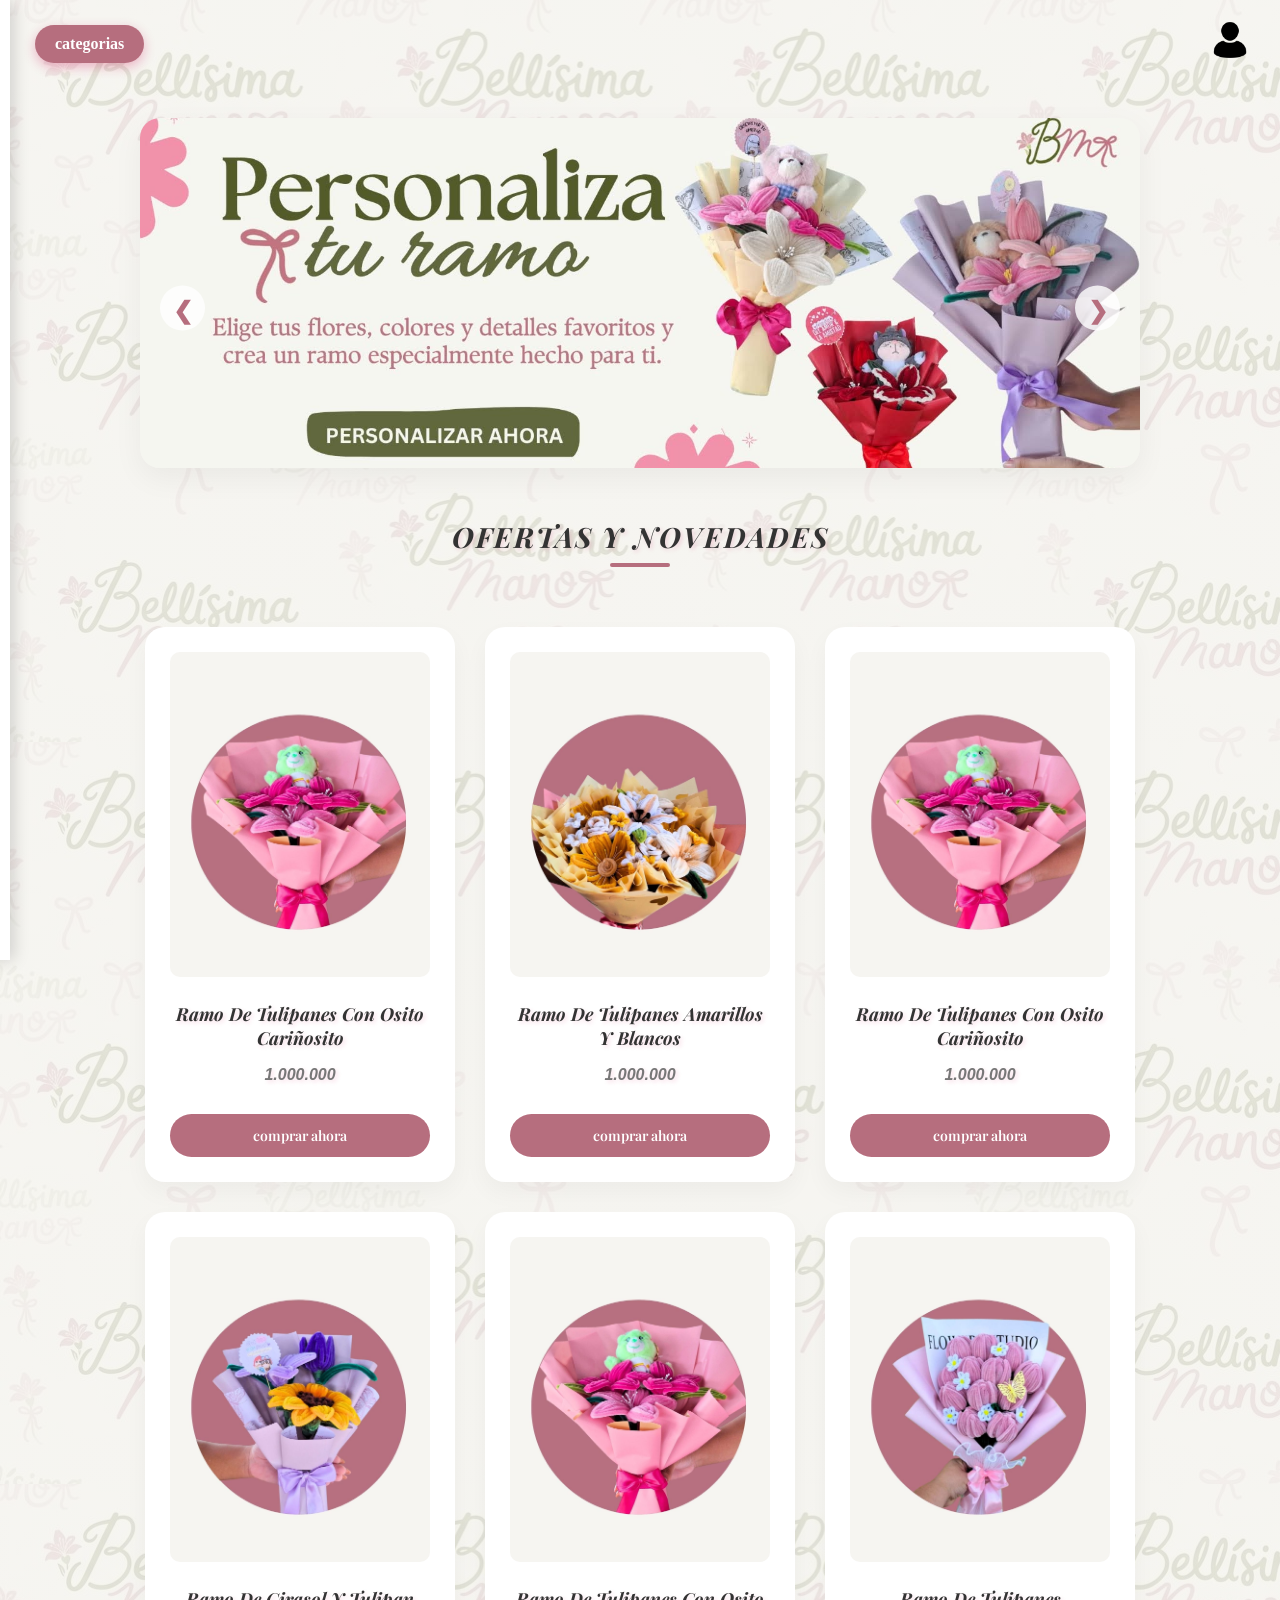
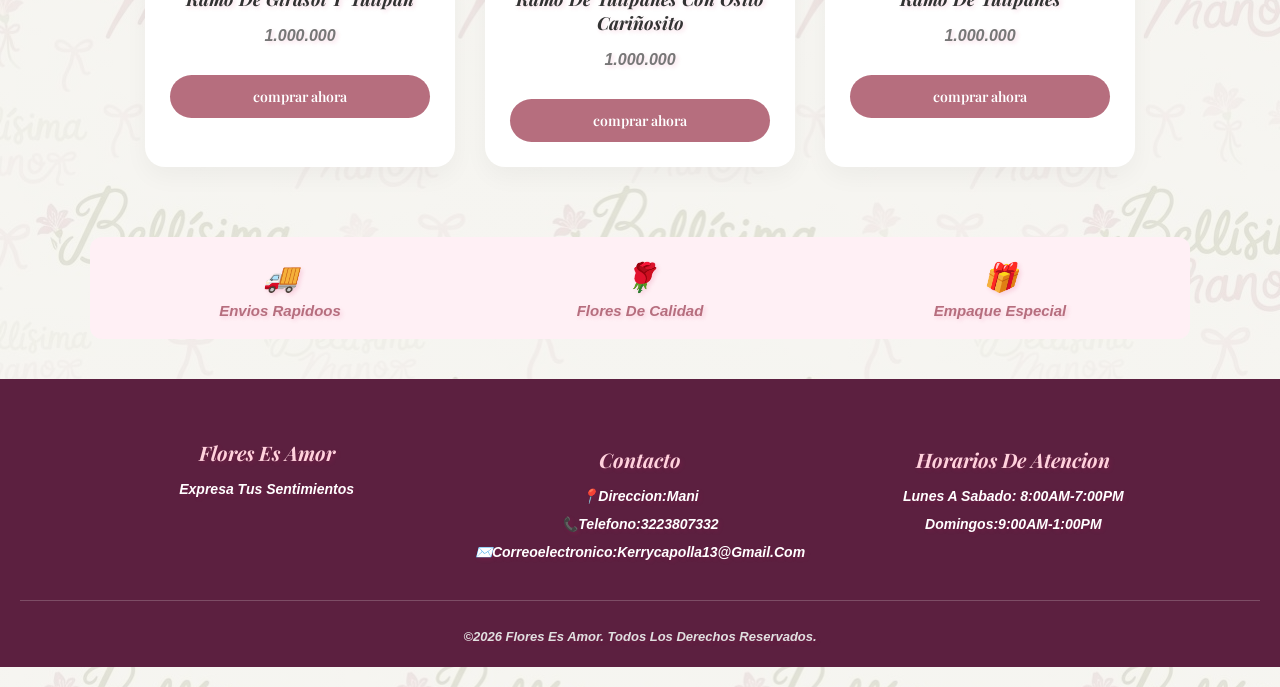
<file: index.html>
<html>
    <head>
        <meta charset="UTF-8">
        <title> BELLISIMA MANO </title>
        <link rel="stylesheet" href="css/estilos.css">
        <link rel="stylesheet" href="https://cdn.jsdelivr.net/npm/swiper@11/swiper-bundle.min.css" />

        <link rel="preconnect" href="https://fonts.googleapis.com">
        <link rel="preconnect" href="https://fonts.gstatic.com" crossorigin>
        <link href="https://fonts.googleapis.com/css2?family=Allura&family=Playfair+Display:ital,wght@0,400..900;1,400..900&display=swap" rel="stylesheet">
</head>
    <body>
         <header class="encabezado-superior">
            <div class="logo-container">
                <a href="#">
             </a>
              <button class="btn-menu" id="btnMenu"> categorias </button>
              </div>
                <a href="registro.html" id="enlace-usuario-nav" class="enlace-usuario">
    <img src="img/inicio de secion 2.png" alt="Usuario" class="icono-perfil">
    <span id="nombre-usuario-txt"></span>
        </a>
            
            </div>
         </header>
        
        <div class="overlay" id="overlay"></div>
        <nav class="panel-retractil" id="panelRetractil">
            <button class="btn-cerrar" id="btnCerrar">&times;</button>
            <h2>categorias</h2>
            <ul>
                <li><a href="#ramos">RAMOS</a></li>
                <li><a href="#detalles">DETALLES</a></li>
                <li><a href="#personalizados">PERSONALIZADOS</a></li>
            </ul>
        </nav>
        <h1 class="titulo-tienda">

        <div class="carrusel-contenedor">
    <div class="carrusel-pantalla">
        <div class="carrusel-slide">
            <img src="img/baneers/214133f7-9e25-412c-948e-2bd7371d7d0c.jpg" alt="Banner 1">
        </div>
        <div class="carrusel-slide">
            <img src="img/baneers/a9a17bce-e916-47a8-969f-10436cf81e9f.jpg" alt="Banner 2">
        </div>
        <div class="carrusel-slide">
            <img src="img/baneers/adc0d9bf-9750-47a8-8357-2b19101fbe43.jpg" alt="Banner 3">
        </div>
    </div>

    <button class="carrusel-btn btn-izq">&#10094;</button>
    <button class="carrusel-btn btn-der">&#10095;</button>
</div>
<!--seccion inicial de ofertas y novedades-->
<section id="inicio" class="section-productos activa">
    <h2 class="titulo-seccion">OFERTAS Y NOVEDADES</h2>
    <div class="contenedor-productos">
         <div class="tarjeta">
                <img src="img/ramos/53fb0b9e-99ab-4488-b93b-5fd8332e43e3.jpg"
                alt="flores">
                <h3>ramo de tulipanes con osito cariñosito</h3>
                <p>1.000.000</p>
                <button>comprar ahora</button>
                </div>
                 <div class="tarjeta">
                <img src="img/ramos/5cb372ba-5ae0-4e58-a3c0-4dce7890760a.jpg"
                alt="flores">
                <h3>ramo de tulipanes amarillos y blancos</h3>
                <p>1.000.000</p>
                <button>comprar ahora</button>
                </div>
         <div class="tarjeta">
                <img src="img/ramos/53fb0b9e-99ab-4488-b93b-5fd8332e43e3.jpg"
                alt="flores">
                <h3>ramo de tulipanes con osito cariñosito</h3>
                <p>1.000.000</p>
                <button>comprar ahora</button>
                </div>
             <div class="tarjeta">
                <img src="img/ramos/5e96b349-78ba-4eb6-bfcc-108e43df3000.jpg"
                alt="flores">
                <h3>ramo de girasol y tulipan</h3>
                <p>1.000.000</p>
                <button>comprar ahora</button>
                </div>
             <div class="tarjeta">
                <img src="img/ramos/53fb0b9e-99ab-4488-b93b-5fd8332e43e3.jpg"
                alt="flores">
                <h3>ramo de tulipanes con osito cariñosito </h3>
                <p>1.000.000</p>
                <button>comprar ahora</button>
                </div>
                <div class="tarjeta">
                <img src="img/ramos/6b33878a-710c-4b4a-a8ba-4ac703a720a5.jpg"
                alt="flores">
                <h3>ramo de tulipanes</h3>
                <p>1.000.000</p>
                <button>comprar ahora</button>
                </div>





  
</section>

<!--seccion de ramos-->
      
        <section id="ramos" class="section-producto">
              <h2 class="titulo-seccion">nuestros ramos</h2>
            <div class="contenedor-productos">
                <div class="tarjeta">
                <img src="img/ramos/070b9533-32bb-4508-bf38-a583cc26d054.jpg"
                alt="flores">
                <h3>ramo de tulipanes amarillos</h3>
                <p>1.000.000</p>
                <button>comprar ahora</button>
            </div>
            <div class="tarjeta">
                <img src="img/ramos/092533fb-40eb-4020-9933-56e8b9d6c7ec.jpg"
                alt="flores">
                <h3>ramo de girasol con dos tulipanes</h3>
                <p>2.420.000</p>
                <button>comprar ahora</button>
                </div>
              <div class="tarjeta">
                <img src="img/ramos/0a98a8e1-4f23-4ed3-a7f9-f2616ec0e5e0.jpg"
                alt="flores">
                <h3>ramo de lotso</h3>
                <p>2.420.000</p>
                <button>comprar ahora</button>
                </div>
            <div class="tarjeta">
                <img src="img/ramos/0bce74ab-c3ec-496f-81e4-0605f5fe8fd3.jpg"
                alt="flores">
                <h3>ramo especial de tulipanes amarillos</h3>
                <p>2.420.000</p>
                <button>comprar ahora</button>
                </div>
            <div class="tarjeta">
                <img src="img/ramos/0c363b68-d91f-41a7-94d1-97c4b1c72be9.jpg"
                alt="flores">
                <h3>ramo especial de girasoles</h3>
                <p>2.420.000</p>
                <button>comprar ahora</button>
                </div>
            <div class="tarjeta">
                <img src="img/ramos/1ca9f917-9be1-4c16-b082-e42d2d5243ce.jpg"
                alt="flores">
                <h3>ramo de tres tulipanes con peluche de panda</h3>
                <p>2.420.000</p>
                <button>comprar ahora</button>
                </div>

            <div class="tarjeta">
                <img src="img/ramos/22661bb0-6465-4a53-8ed1-7df7821a9b47.jpg"
                alt="flores">
                <h3>ramo personal de un tulipan/h3>
                <p>2.420.000</p>
                <button>comprar ahora</button>
                </div>
            <div class="tarjeta">
                <img src="img/ramos/267b0726-752e-428d-8bc4-27b8f110fc2d.jpg"
                alt="flores">
                <h3>ramo mediano de tulipanes</h3>
                <p>2.420.000</p>
                <button>comprar ahora</button>
                </div>    
            <div class="tarjeta">
                <img src="img/ramos/292ec040-8463-4600-af1e-f045f8a988f2.jpg"
                alt="flores">
                <h3>ramo especial de tulipanes rosados</h3>
                <p>2.420.000</p>
                <button>comprar ahora</button>
                </div>    
            <div class="tarjeta">
                <img src="img/ramos/33c57315-57fb-4cb3-9ae5-9be0bf43a681.jpg"
                alt="flores">
                <h3>ramo mediano de girasoles</h3>
                <p>2.420.000</p>
                <button>comprar ahora</button>
                </div>    
            <div class="tarjeta">
                <img src="img/ramos/34c2c0af-3ad1-4c07-976f-189aa74d31c3.jpg"
                alt="flores">
                <h3>ramo especial grande de girasol y rosas</h3>
                <p>2.420.000</p>
                <button>comprar ahora</button>
                </div>
            <div class="tarjeta">
                <img src="img/ramos/369f3e32-44e0-48b5-b259-72393270783c.jpg"
                alt="flores">
                <h3>ramo de tulipanes con llavero de snoppy</h3>
                <p>2.420.000</p>
                <button>comprar ahora</button>
                </div>
            <div class="tarjeta">
                <img src="img/ramos/36ad21eb-705f-44d1-85a2-4d92c3ebffda.jpg"
                alt="flores">
                <h3>ramo pequeño de rosas </h3>
                <p>2.420.000</p>
                <button>comprar ahora</button>
                </div>
            <div class="tarjeta">
                <img src="img/ramos/43d20cad-ba5d-499e-bc0f-5edda875b20f.jpg"
                alt="flores">
                <h3>ramo de tulipanes con osito cariñosito</h3>
                <p>2.420.000</p>
                <button>comprar ahora</button>
                </div>
            <div class="tarjeta">
                <img src="img/ramos/472b5847-0a24-4173-8180-96c6ea1a0636.jpg"
                alt="flores">
                <h3>ramo especial de tulipanes de zee</h3>
                <p>2.420.000</p>
                <button>comprar ahora</button>
                </div>

        </section>

       
        <section id="detalles" class="section-producto">
             <h2 class="titulo-seccion"> NUESTROS DETALLES</h2>
             <div class="contenedor-productos">
            <div class="tarjeta">
                 <img src="img/detalles/28769d8d-8130-467b-a5d1-28d5b3d71b79.jpg"
                alt="detalles">
                <h3>ramo de rosas</h3>
                <p>1.000.000</p>
                <button>comprar ahora</button>
            </div>
 <div class="tarjeta">
                 <img src="img/detalles/3f876aa6-134e-4e76-8a9c-011e5b9dc74c.jpg"
                alt="detalles">
                <h3>ramo de rosas</h3>
                <p>1.000.000</p>
                <button>comprar ahora</button>
            </div>
             <div class="tarjeta">
                 <img src="img/detalles/50b89013-4aab-41bc-b0d9-662a50c8d616.jpg"
                alt="detalles">
                <h3>ramo de rosas</h3>
                <p>1.000.000</p>
                <button>comprar ahora</button>
            </div>
             <div class="tarjeta">
                 <img src="img/detalles/5ac2745f-cb61-4501-bbb1-6a53decddb16.jpg"
                alt="detalles">
                <h3>ramo de rosas</h3>
                <p>1.000.000</p>
                <button>comprar ahora</button>
            </div>
             <div class="tarjeta">
                 <img src="img/detalles/74c1cff9-b82f-4ee8-a596-02ec6b6a003a.jpg"
                alt="detalles">
                <h3>ramo de rosas</h3>
                <p>1.000.000</p>
                <button>comprar ahora</button>
            </div>
             <div class="tarjeta">
                 <img src="img/detalles/a8626cdc-a852-497d-97a6-c51b7746d82f.jpg"
                alt="detalles">
                <h3>ramo de rosas</h3>
                <p>1.000.000</p>
                <button>comprar ahora</button>
            </div>
             <div class="tarjeta">
                 <img src="img/detalles/d5c277a9-a8c4-42be-936d-06d81a8b5978.jpg"
                alt="detalles">
                <h3>ramo de rosas</h3>
                <p>1.000.000</p>
                <button>comprar ahora</button>
            </div>
             <div class="tarjeta">
                 <img src="img/detalles/a8626cdc-a852-497d-97a6-c51b7746d82f.jpg"
                alt="detalles">
                <h3>ramo de rosas</h3>
                <p>1.000.000</p>
                <button>comprar ahora</button>
            </div>
            </div>
        </section>
            <section id="item-beneficios" class="seccion-beneficios">
            <div class="beneficios">
                <div class="item-beneficios">
                    <span>🚚</span>
                    <p>Envios rapidoos</p>
                </div>
            <div class="item-beneficios">
            <span>🌹</span>
            <p>Flores de calidad</p>
        </div>
            <div class="item-beneficios">
            <span>🎁</span>
            <p>empaque especial</p>
            </div>
        </div>
        </section>
        <footer class="fooster-empresa">
            <div class="contenido-fooster">
                <div class="columna-fooster">
                    <h3> flores es amor</h3>
                    <p> expresa tus sentimientos</p>
                </div>
                <div class="columna-fooster">
                <h4>contacto</h4>
                <p>📍Direccion:Mani</p>
                <p>📞Telefono:3223807332</p>
                <p>✉️Correoelectronico:kerrycapolla13@gmail.com</p>
                </div>
                <div class="columna-fooster">
                    <h4> Horarios de atencion </h4>
                    <p>lunes a sabado: 8:00AM-7:00PM</p>
                    <p> Domingos:9:00AM-1:00PM</p>
                </div>
            </div>
            <div class="derechos-autor">
                <p>&copy;2026 flores es amor. todos los derechos reservados.</p>
            </div>
        </footer>

        

           
           <script>
    const pantalla = document.querySelector('.carrusel-pantalla');
    const slides = document.querySelectorAll('.carrusel-slide');
    const btnIzq = document.querySelector('.btn-izq');
    const btnDer = document.querySelector('.btn-der');

    let indice = 0;

    function mostrarSlide(i) {
        if (i >= slides.length) indice = 0;
        if (i < 0) indice = slides.length - 1;
        // Mueve la pantalla horizontalmente multiplicando por -100%
        pantalla.style.transform = `translateX(-${indice * (100 / slides.length)}%)`;
    }

    // Botón Siguiente
    btnDer.addEventListener('click', () => {
        indice++;
        mostrarSlide(indice);
    });

    // Botón Anterior
    btnIzq.addEventListener('click', () => {
        indice--;
        mostrarSlide(indice);
    });

    // Rotación automática cada 4 segundos
    setInterval(() => {
        indice++;
        mostrarSlide(indice);
    }, 4000);

</script>
<script>
    const btnMenu = document.getElementById('btnMenu');
    const btnCerrar = document.getElementById('btnCerrar');
    const panelRetractil = document.getElementById('panelRetractil');
    const overlay = document.getElementById('overlay');

    // Abrir menú
    btnMenu.addEventListener('click', () => {
        panelRetractil.classList.add('activo');
        overlay.classList.add('activo');
    });

    // Cerrar menú con el botón X o dando clic afuera
    function cerrarMenu() {
        panelRetractil.classList.remove('activo');
        overlay.classList.remove('activo');
    }

    btnCerrar.addEventListener('click', cerrarMenu);
    overlay.addEventListener('click', cerrarMenu);
</script>
   <!-- Funcion de JavaScript para cambiar secciones -->
<script>
    function mostrarCategoria(idCategoria) {
        // 1. Obtener todas las secciones con la clase section-producto
        const secciones = document.querySelectorAll('.section-producto');
        
        // 2. Ocultar todas las secciones
        secciones.forEach(seccion => {
            seccion.classList.remove('activa');
        });

        // 3. Mostrar la sección elegida por su ID
        const seccionSeleccionada = document.getElementById(idCategoria);
        if (seccionSeleccionada) {
            seccionSeleccionada.classList.add('activa');
        }
    }

    // 4. Escuchar el clic en los enlaces
    document.querySelectorAll('a[href^="#"]').forEach(enlace => {
        enlace.addEventListener('click', function (e) {
            e.preventDefault();

            // Extraer el nombre del ID quitando el '#'
            const categoriaId = this.getAttribute('href').replace('#', '');

            if (categoriaId) {
                mostrarCategoria(categoriaId);
            }

            // Ocultar menú y fondo oscuro si están abiertos
            const panel = document.getElementById('panelRetractil');
            const overlay = document.getElementById('overlay');

            if (panel) panel.classList.remove('activo');
            if (overlay) overlay.classList.remove('activo');
        });
    }); 

</script>
<button id="btn-ir-arriba" title="volver al inicio">⬆</button>
<script>
    const btnirarriba=document.getElementById('btn-ir-arriba');
    window.addEventListener('scroll', () => {
        if(window.scrollY > 300){btnirarriba.style.display = 'block';
        }
        else { btnirarriba.style.display = 'none';}
    });
    btnirarriba.addEventListener('click',() => {
        window.scrollTo({
            top:0,
            behavior: 'smooth'
        })
    })
</script>

<script>
    // Revisar si hay un usuario guardado en el navegador
    const usuarioGuardado = localStorage.getItem('usuarioRegistrado');

    if (usuarioGuardado) {
        // Convertir los datos de texto a objeto de JavaScript
        const usuarioObj = JSON.parse(usuarioGuardado);

        // Buscar el elemento donde quieres mostrar su nombre o cambiar el título del enlace
        const enlaceUsuario = document.getElementById('enlace-usuario-nav');
        if (enlaceUsuario) {
            enlaceUsuario.title = `Conectado como: ${usuarioObj.nombre}`;
        }


    }
</script>
<script>
    // Seleccionamos todos los botones de compra actuales
    const botonesComprar = document.querySelectorAll('.tarjeta button');

    botonesComprar.forEach(boton => {
        boton.addEventListener('click', function(e) {
            e.preventDefault();

   // Encontramos la tarjeta contenedora de este botón específico
        const tarjeta = this.closest('.tarjeta');

     // Extraemos la ruta relativa tal como viene del atributo src de la imagen (ej: img/ramos/...)
        const imagenRamo = tarjeta.querySelector('img').getAttribute('src');
        const nombreRamo = tarjeta.querySelector('h3').textContent;
        const precioRamo = tarjeta.querySelector('p').textContent;

        // Creamos el enlace absoluto que apunta directo al archivo de la imagen en GitHub Pages
        const urlImagenAbsoluta = `https://juanpablo054ruiz-source.github.io/Bell-sima-mano/${imagenRamo}`;

        // Armamos el mensaje para WhatsApp con el enlace directo a la foto
        const mensaje = `¡Hola! Quiero comprar el siguiente producto en Bellísima Mano:
💐 *${nombreRamo}*
💰 Precio: ${precioRamo}
🖼️ Imagen de referencia: ${urlImagenAbsoluta}`;
        const mensajeCodificado = encodeURIComponent(mensaje);

        // Reemplaza con tu número de WhatsApp de empresa
        const numeroWhatsapp = "573224270043";

        // Abrir WhatsApp con el mensaje listo
        const urlWhatsapp = `https://wa.me/${numeroWhatsapp}?text=${mensajeCodificado}`;
        window.open(urlWhatsapp, '_blank');
    });
});
</script>
    </body>
</html>
</file>
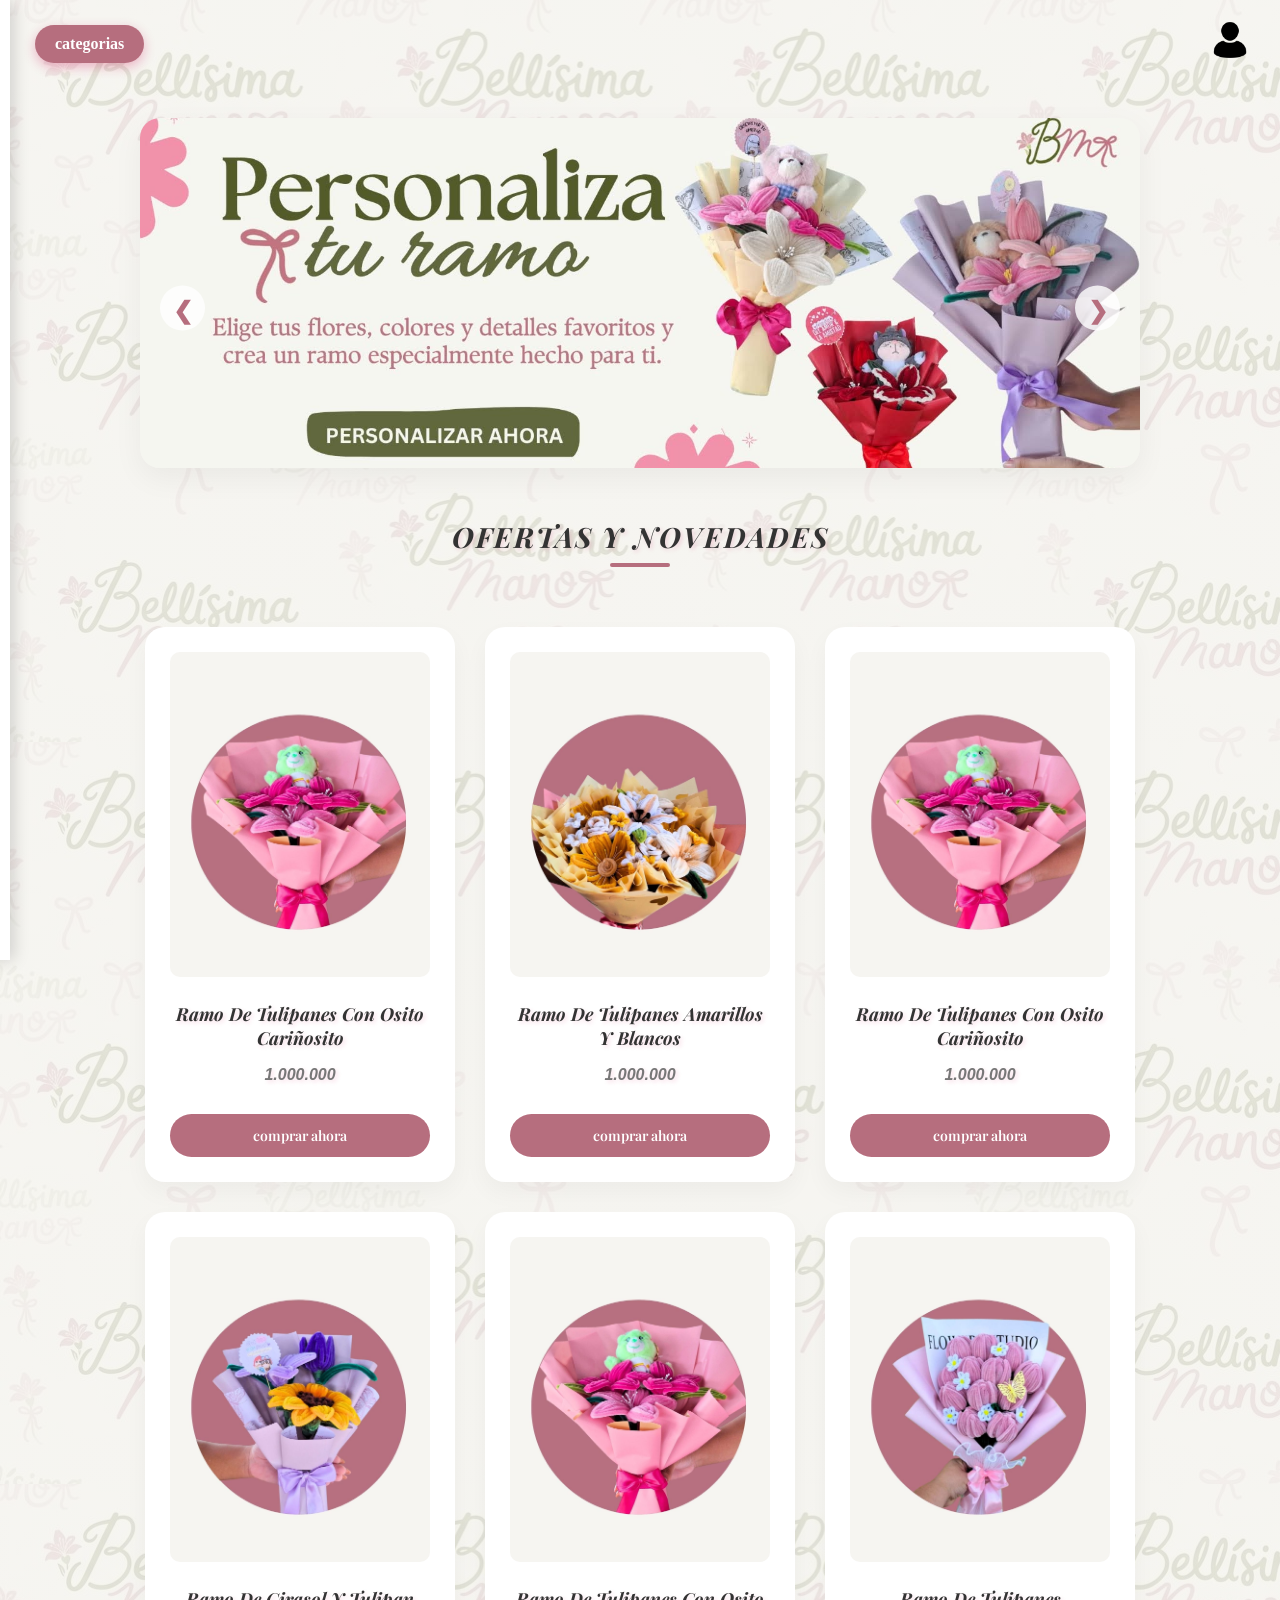
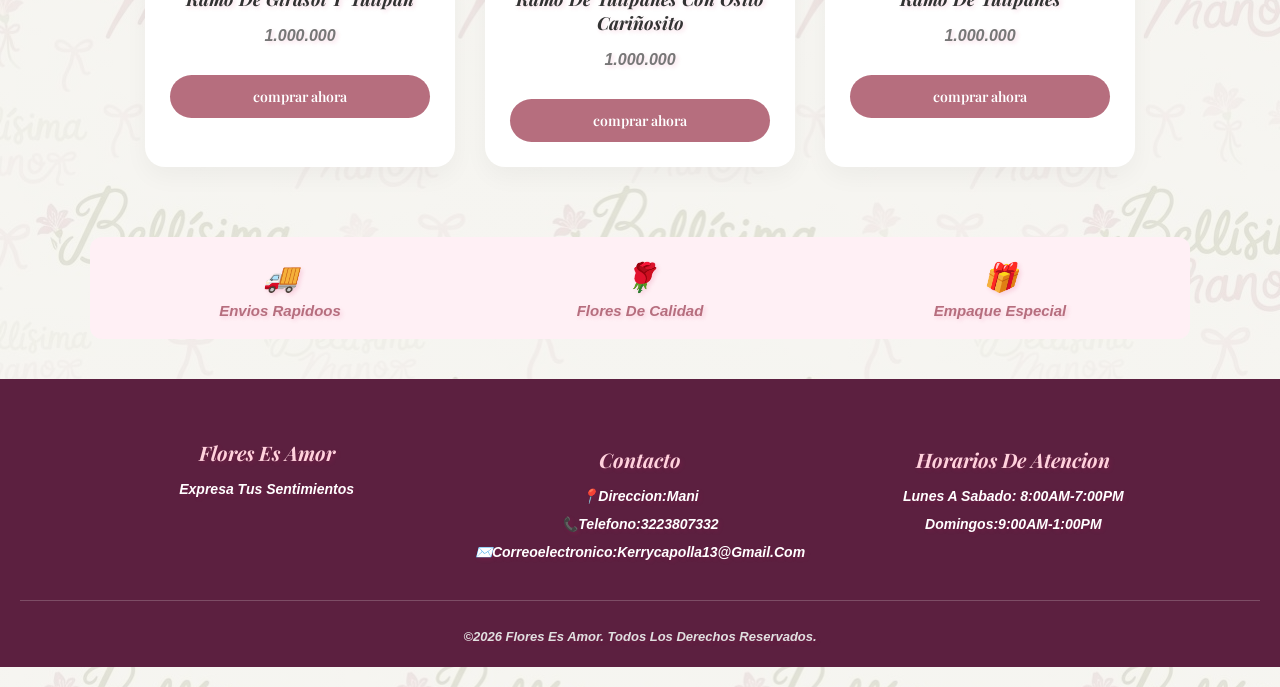
<file: pagina web.html>
<html>
    <head>
        <meta charset="UTF-8">
        <title> FLORES ES AMOR </title>
        <link rel="stylesheet" href="css/estilos.css">
        <link rel="stylesheet" href="https://cdn.jsdelivr.net/npm/swiper@11/swiper-bundle.min.css" />

        <link rel="preconnect" href="https://fonts.googleapis.com">
        <link rel="preconnect" href="https://fonts.gstatic.com" crossorigin>
        <link href="https://fonts.googleapis.com/css2?family=Allura&family=Playfair+Display:ital,wght@0,400..900;1,400..900&display=swap" rel="stylesheet">
</head>
    <body>
         <header class="encabezado-superior">
            <div class="logo-container">
                <a href="#">
             </a>
              <button class="btn-menu" id="btnMenu"> categorias </button>
              </div>
                <a href="registro.html" id="enlace-usuario-nav" class="enlace-usuario">
    <img src="img/inicio de secion 2.png" alt="Usuario" class="icono-perfil">
    <span id="nombre-usuario-txt"></span>
        </a>
            
            </div>
         </header>
        
        <div class="overlay" id="overlay"></div>
        <nav class="panel-retractil" id="panelRetractil">
            <button class="btn-cerrar" id="btnCerrar">&times;</button>
            <h2>categorias</h2>
            <ul>
                <li><a href="#ramos">RAMOS</a></li>
                <li><a href="#detalles">DETALLES</a></li>
                <li><a href="#personalizados">PERSONALIZADOS</a></li>
            </ul>
        </nav>
        <h1 class="titulo-tienda">

        <div class="carrusel-contenedor">
    <div class="carrusel-pantalla">
        <div class="carrusel-slide">
            <img src="img/baneers/214133f7-9e25-412c-948e-2bd7371d7d0c.jpg" alt="Banner 1">
        </div>
        <div class="carrusel-slide">
            <img src="img/baneers/a9a17bce-e916-47a8-969f-10436cf81e9f.jpg" alt="Banner 2">
        </div>
        <div class="carrusel-slide">
            <img src="img/baneers/adc0d9bf-9750-47a8-8357-2b19101fbe43.jpg" alt="Banner 3">
        </div>
    </div>

    <button class="carrusel-btn btn-izq">&#10094;</button>
    <button class="carrusel-btn btn-der">&#10095;</button>
</div>
<!--seccion inicial de ofertas y novedades-->
<section id="inicio" class="section-productos activa">
    <h2 class="titulo-seccion">OFERTAS Y NOVEDADES</h2>
    <div class="contenedor-productos">
         <div class="tarjeta">
                <img src="img/ramos/53fb0b9e-99ab-4488-b93b-5fd8332e43e3.jpg"
                alt="flores">
                <h3>ramo de tulipanes con osito cariñosito</h3>
                <p>1.000.000</p>
                <button>comprar ahora</button>
                </div>
                 <div class="tarjeta">
                <img src="img/ramos/5cb372ba-5ae0-4e58-a3c0-4dce7890760a.jpg"
                alt="flores">
                <h3>ramo de tulipanes amarillos y blancos</h3>
                <p>1.000.000</p>
                <button>comprar ahora</button>
                </div>
         <div class="tarjeta">
                <img src="img/ramos/53fb0b9e-99ab-4488-b93b-5fd8332e43e3.jpg"
                alt="flores">
                <h3>ramo de tulipanes con osito cariñosito</h3>
                <p>1.000.000</p>
                <button>comprar ahora</button>
                </div>
             <div class="tarjeta">
                <img src="img/ramos/5e96b349-78ba-4eb6-bfcc-108e43df3000.jpg"
                alt="flores">
                <h3>ramo de girasol y tulipan</h3>
                <p>1.000.000</p>
                <button>comprar ahora</button>
                </div>
             <div class="tarjeta">
                <img src="img/ramos/53fb0b9e-99ab-4488-b93b-5fd8332e43e3.jpg"
                alt="flores">
                <h3>ramo de tulipanes con osito cariñosito </h3>
                <p>1.000.000</p>
                <button>comprar ahora</button>
                </div>
                <div class="tarjeta">
                <img src="img/ramos/6b33878a-710c-4b4a-a8ba-4ac703a720a5.jpg"
                alt="flores">
                <h3>ramo de tulipanes</h3>
                <p>1.000.000</p>
                <button>comprar ahora</button>
                </div>





  
</section>

<!--seccion de ramos-->
      
        <section id="ramos" class="section-producto">
              <h2 class="titulo-seccion">nuestros ramos</h2>
            <div class="contenedor-productos">
                <div class="tarjeta">
                <img src="img/ramos/070b9533-32bb-4508-bf38-a583cc26d054.jpg"
                alt="flores">
                <h3>ramo de tulipanes amarillos</h3>
                <p>1.000.000</p>
                <button>comprar ahora</button>
            </div>
            <div class="tarjeta">
                <img src="img/ramos/092533fb-40eb-4020-9933-56e8b9d6c7ec.jpg"
                alt="flores">
                <h3>ramo de girasol con dos tulipanes</h3>
                <p>2.420.000</p>
                <button>comprar ahora</button>
                </div>
              <div class="tarjeta">
                <img src="img/ramos/0a98a8e1-4f23-4ed3-a7f9-f2616ec0e5e0.jpg"
                alt="flores">
                <h3>ramo de lotso</h3>
                <p>2.420.000</p>
                <button>comprar ahora</button>
                </div>
            <div class="tarjeta">
                <img src="img/ramos/0bce74ab-c3ec-496f-81e4-0605f5fe8fd3.jpg"
                alt="flores">
                <h3>ramo especial de tulipanes amarillos</h3>
                <p>2.420.000</p>
                <button>comprar ahora</button>
                </div>
            <div class="tarjeta">
                <img src="img/ramos/0c363b68-d91f-41a7-94d1-97c4b1c72be9.jpg"
                alt="flores">
                <h3>ramo especial de girasoles</h3>
                <p>2.420.000</p>
                <button>comprar ahora</button>
                </div>
            <div class="tarjeta">
                <img src="img/ramos/1ca9f917-9be1-4c16-b082-e42d2d5243ce.jpg"
                alt="flores">
                <h3>ramo de tres tulipanes con peluche de panda</h3>
                <p>2.420.000</p>
                <button>comprar ahora</button>
                </div>

            <div class="tarjeta">
                <img src="img/ramos/22661bb0-6465-4a53-8ed1-7df7821a9b47.jpg"
                alt="flores">
                <h3>ramo personal de un tulipan/h3>
                <p>2.420.000</p>
                <button>comprar ahora</button>
                </div>
            <div class="tarjeta">
                <img src="img/ramos/267b0726-752e-428d-8bc4-27b8f110fc2d.jpg"
                alt="flores">
                <h3>ramo mediano de tulipanes</h3>
                <p>2.420.000</p>
                <button>comprar ahora</button>
                </div>    
            <div class="tarjeta">
                <img src="img/ramos/292ec040-8463-4600-af1e-f045f8a988f2.jpg"
                alt="flores">
                <h3>ramo especial de tulipanes rosados</h3>
                <p>2.420.000</p>
                <button>comprar ahora</button>
                </div>    
            <div class="tarjeta">
                <img src="img/ramos/33c57315-57fb-4cb3-9ae5-9be0bf43a681.jpg"
                alt="flores">
                <h3>ramo mediano de girasoles</h3>
                <p>2.420.000</p>
                <button>comprar ahora</button>
                </div>    
            <div class="tarjeta">
                <img src="img/ramos/34c2c0af-3ad1-4c07-976f-189aa74d31c3.jpg"
                alt="flores">
                <h3>ramo especial grande de girasol y rosas</h3>
                <p>2.420.000</p>
                <button>comprar ahora</button>
                </div>
            <div class="tarjeta">
                <img src="img/ramos/369f3e32-44e0-48b5-b259-72393270783c.jpg"
                alt="flores">
                <h3>ramo de tulipanes con llavero de snoppy</h3>
                <p>2.420.000</p>
                <button>comprar ahora</button>
                </div>
            <div class="tarjeta">
                <img src="img/ramos/36ad21eb-705f-44d1-85a2-4d92c3ebffda.jpg"
                alt="flores">
                <h3>ramo pequeño de rosas </h3>
                <p>2.420.000</p>
                <button>comprar ahora</button>
                </div>
            <div class="tarjeta">
                <img src="img/ramos/43d20cad-ba5d-499e-bc0f-5edda875b20f.jpg"
                alt="flores">
                <h3>ramo de tulipanes con osito cariñosito</h3>
                <p>2.420.000</p>
                <button>comprar ahora</button>
                </div>
            <div class="tarjeta">
                <img src="img/ramos/472b5847-0a24-4173-8180-96c6ea1a0636.jpg"
                alt="flores">
                <h3>ramo especial de tulipanes de zee</h3>
                <p>2.420.000</p>
                <button>comprar ahora</button>
                </div>

        </section>

       
        <section id="detalles" class="section-producto">
             <h2 class="titulo-seccion"> NUESTROS DETALLES</h2>
             <div class="contenedor-productos">
            <div class="tarjeta">
                 <img src="img/detalles/28769d8d-8130-467b-a5d1-28d5b3d71b79.jpg"
                alt="detalles">
                <h3>ramo de rosas</h3>
                <p>1.000.000</p>
                <button>comprar ahora</button>
            </div>
 <div class="tarjeta">
                 <img src="img/detalles/3f876aa6-134e-4e76-8a9c-011e5b9dc74c.jpg"
                alt="detalles">
                <h3>ramo de rosas</h3>
                <p>1.000.000</p>
                <button>comprar ahora</button>
            </div>
             <div class="tarjeta">
                 <img src="img/detalles/50b89013-4aab-41bc-b0d9-662a50c8d616.jpg"
                alt="detalles">
                <h3>ramo de rosas</h3>
                <p>1.000.000</p>
                <button>comprar ahora</button>
            </div>
             <div class="tarjeta">
                 <img src="img/detalles/5ac2745f-cb61-4501-bbb1-6a53decddb16.jpg"
                alt="detalles">
                <h3>ramo de rosas</h3>
                <p>1.000.000</p>
                <button>comprar ahora</button>
            </div>
             <div class="tarjeta">
                 <img src="img/detalles/74c1cff9-b82f-4ee8-a596-02ec6b6a003a.jpg"
                alt="detalles">
                <h3>ramo de rosas</h3>
                <p>1.000.000</p>
                <button>comprar ahora</button>
            </div>
             <div class="tarjeta">
                 <img src="img/detalles/a8626cdc-a852-497d-97a6-c51b7746d82f.jpg"
                alt="detalles">
                <h3>ramo de rosas</h3>
                <p>1.000.000</p>
                <button>comprar ahora</button>
            </div>
             <div class="tarjeta">
                 <img src="img/detalles/d5c277a9-a8c4-42be-936d-06d81a8b5978.jpg"
                alt="detalles">
                <h3>ramo de rosas</h3>
                <p>1.000.000</p>
                <button>comprar ahora</button>
            </div>
             <div class="tarjeta">
                 <img src="img/detalles/a8626cdc-a852-497d-97a6-c51b7746d82f.jpg"
                alt="detalles">
                <h3>ramo de rosas</h3>
                <p>1.000.000</p>
                <button>comprar ahora</button>
            </div>
            </div>
        </section>
            <section id="item-beneficios" class="seccion-beneficios">
            <div class="beneficios">
                <div class="item-beneficios">
                    <span>🚚</span>
                    <p>Envios rapidoos</p>
                </div>
            <div class="item-beneficios">
            <span>🌹</span>
            <p>Flores de calidad</p>
        </div>
            <div class="item-beneficios">
            <span>🎁</span>
            <p>empaque especial</p>
            </div>
        </div>
        </section>
        <footer class="fooster-empresa">
            <div class="contenido-fooster">
                <div class="columna-fooster">
                    <h3> flores es amor</h3>
                    <p> expresa tus sentimientos</p>
                </div>
                <div class="columna-fooster">
                <h4>contacto</h4>
                <p>📍Direccion:Mani</p>
                <p>📞Telefono:3223807332</p>
                <p>✉️Correoelectronico:kerrycapolla13@gmail.com</p>
                </div>
                <div class="columna-fooster">
                    <h4> Horarios de atencion </h4>
                    <p>lunes a sabado: 8:00AM-7:00PM</p>
                    <p> Domingos:9:00AM-1:00PM</p>
                </div>
            </div>
            <div class="derechos-autor">
                <p>&copy;2026 flores es amor. todos los derechos reservados.</p>
            </div>
        </footer>

        

           
           <script>
    const pantalla = document.querySelector('.carrusel-pantalla');
    const slides = document.querySelectorAll('.carrusel-slide');
    const btnIzq = document.querySelector('.btn-izq');
    const btnDer = document.querySelector('.btn-der');

    let indice = 0;

    function mostrarSlide(i) {
        if (i >= slides.length) indice = 0;
        if (i < 0) indice = slides.length - 1;
        // Mueve la pantalla horizontalmente multiplicando por -100%
        pantalla.style.transform = `translateX(-${indice * (100 / slides.length)}%)`;
    }

    // Botón Siguiente
    btnDer.addEventListener('click', () => {
        indice++;
        mostrarSlide(indice);
    });

    // Botón Anterior
    btnIzq.addEventListener('click', () => {
        indice--;
        mostrarSlide(indice);
    });

    // Rotación automática cada 4 segundos
    setInterval(() => {
        indice++;
        mostrarSlide(indice);
    }, 4000);

</script>
<script>
    const btnMenu = document.getElementById('btnMenu');
    const btnCerrar = document.getElementById('btnCerrar');
    const panelRetractil = document.getElementById('panelRetractil');
    const overlay = document.getElementById('overlay');

    // Abrir menú
    btnMenu.addEventListener('click', () => {
        panelRetractil.classList.add('activo');
        overlay.classList.add('activo');
    });

    // Cerrar menú con el botón X o dando clic afuera
    function cerrarMenu() {
        panelRetractil.classList.remove('activo');
        overlay.classList.remove('activo');
    }

    btnCerrar.addEventListener('click', cerrarMenu);
    overlay.addEventListener('click', cerrarMenu);
</script>
   <!-- Funcion de JavaScript para cambiar secciones -->
<script>
    function mostrarCategoria(idCategoria) {
        // 1. Obtener todas las secciones con la clase section-producto
        const secciones = document.querySelectorAll('.section-producto');
        
        // 2. Ocultar todas las secciones
        secciones.forEach(seccion => {
            seccion.classList.remove('activa');
        });

        // 3. Mostrar la sección elegida por su ID
        const seccionSeleccionada = document.getElementById(idCategoria);
        if (seccionSeleccionada) {
            seccionSeleccionada.classList.add('activa');
        }
    }

    // 4. Escuchar el clic en los enlaces
    document.querySelectorAll('a[href^="#"]').forEach(enlace => {
        enlace.addEventListener('click', function (e) {
            e.preventDefault();

            // Extraer el nombre del ID quitando el '#'
            const categoriaId = this.getAttribute('href').replace('#', '');

            if (categoriaId) {
                mostrarCategoria(categoriaId);
            }

            // Ocultar menú y fondo oscuro si están abiertos
            const panel = document.getElementById('panelRetractil');
            const overlay = document.getElementById('overlay');

            if (panel) panel.classList.remove('activo');
            if (overlay) overlay.classList.remove('activo');
        });
    }); 

</script>
<button id="btn-ir-arriba" title="volver al inicio">⬆</button>
<script>
    const btnirarriba=document.getElementById('btn-ir-arriba');
    window.addEventListener('scroll', () => {
        if(window.scrollY > 300){btnirarriba.style.display = 'block';
        }
        else { btnirarriba.style.display = 'none';}
    });
    btnirarriba.addEventListener('click',() => {
        window.scrollTo({
            top:0,
            behavior: 'smooth'
        })
    })
</script>

<script>
    // Revisar si hay un usuario guardado en el navegador
    const usuarioGuardado = localStorage.getItem('usuarioRegistrado');

    if (usuarioGuardado) {
        // Convertir los datos de texto a objeto de JavaScript
        const usuarioObj = JSON.parse(usuarioGuardado);

        // Buscar el elemento donde quieres mostrar su nombre o cambiar el título del enlace
        const enlaceUsuario = document.getElementById('enlace-usuario-nav');
        if (enlaceUsuario) {
            enlaceUsuario.title = `Conectado como: ${usuarioObj.nombre}`;
        }


    }
</script>
<script>
    // Seleccionamos todos los botones de compra actuales
    const botonesComprar = document.querySelectorAll('.tarjeta button');

    botonesComprar.forEach(boton => {
        boton.addEventListener('click', function(e) {
            e.preventDefault();

            // Encontramos la tarjeta contenedora de este botón específico
            const tarjeta = this.closest('.tarjeta');

            // Extraemos la información automáticamente de los elementos internos
            const imagenRamo = tarjeta.querySelector('img').getAttribute('src');
            const nombreRamo = tarjeta.querySelector('h3').textContent;
            const precioRamo = tarjeta.querySelector('p').textContent;

            // Creamos la ruta absoluta de la imagen
            const urlImagenAbsoluta = window.location.origin + '/' + imagenRamo;

            // Armamos el mensaje para WhatsApp
            const mensaje = `¡Hola! Quiero comprar el siguiente producto en Bellísima Manor:
🌸 *${nombreRamo}*
💰 Precio: ${precioRamo}
🖼️ Imagen de referencia: ${urlImagenAbsoluta}`;

            const mensajeCodificado = encodeURIComponent(mensaje);

            // Reemplaza con tu número de WhatsApp de empresa (ej: 573001234567)
            const numeroWhatsApp = "573224270043"; 

            // Abrir WhatsApp con el mensaje listo
            const urlWhatsApp = `https://wa.me/${numeroWhatsApp}?text=${mensajeCodificado}`;
            window.open(urlWhatsApp, '_blank');
        });
    });
</script>
    </body>
</html>
</file>
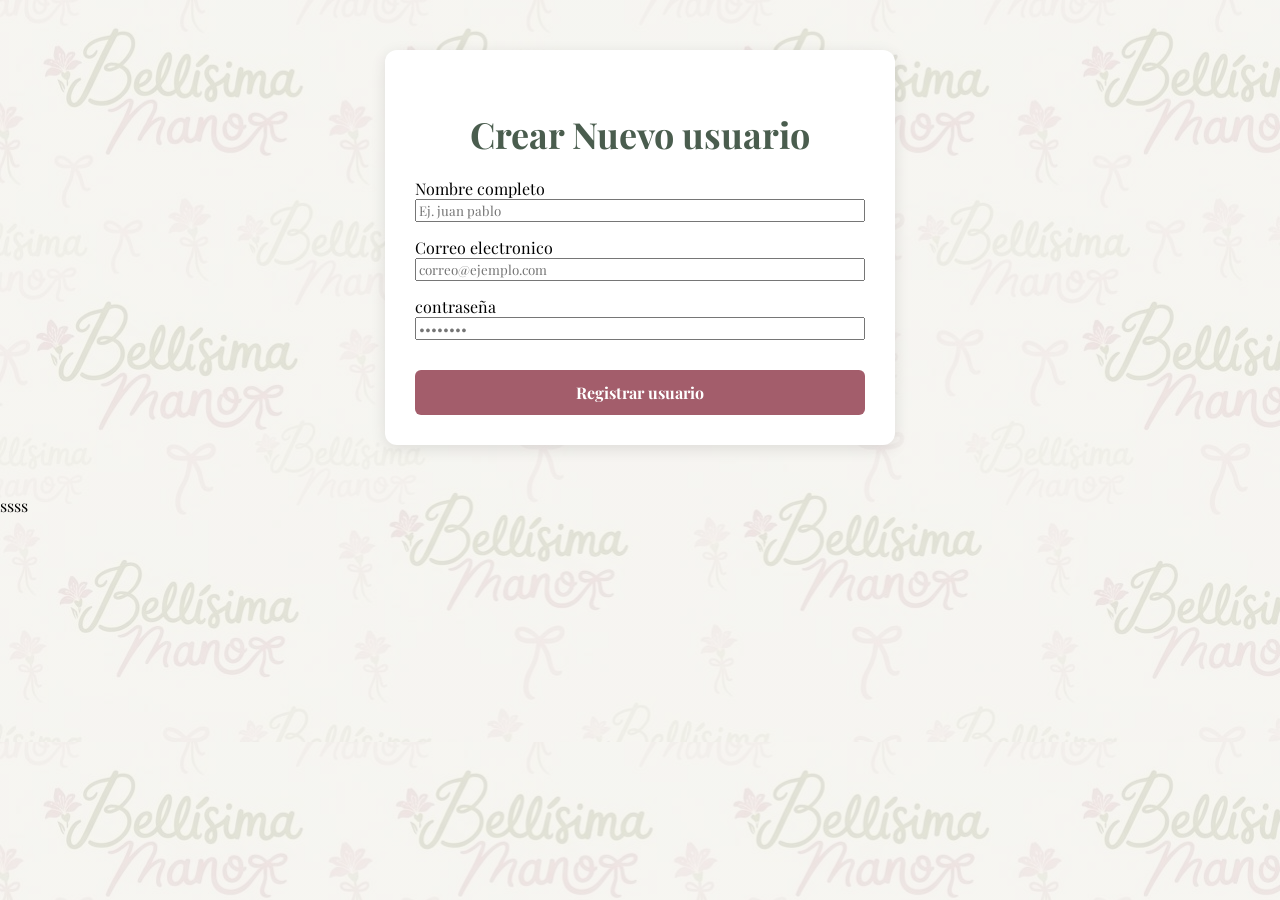
<file: registro.html>
<!DOCTYPE html>
<html lang="es">
<head>
    <meta charset="UTF-8">
    <title>Registro - Bellísima Mano</title>
    <link rel="stylesheet" href="css/estilos.css">
    <link rel="preconnect" href="https://fonts.googleapis.com">
    <link rel="preconnect" href="https://fonts.gstatic.com" crossorigin>
    <link href="https://fonts.googleapis.com/css2?family=Allura&family=Playfair+Display:ital,wght@0,400..900;1,400..900&display=swap" rel="stylesheet">
</head>
<body>
    <div class="contenedor-formulario">
        <h2>Crear Nuevo usuario</h2>
        <form id="form-registro">
            <div class="grupo-input">
                <label for="nombre">Nombre completo</label>
                <input type="text" id="nombre" name="nombre" required placeholder="Ej. juan pablo">
            </div>

            <div class="grupo-input">
                <label for="email">Correo electronico</label>
                <input type="email" id="email" name="email" required placeholder="correo@ejemplo.com">
            </div>

            <div class="grupo-input">
                <label for="password">contraseña</label>
                <input type="password" id="password" name="password" required placeholder="••••••••">
            </div>

            <button type="submit" class="btn-registrar">Registrar usuario</button>
        </form>
    </div>

    <script>
        document.getElementById('form-registro').addEventListener('submit', function(e) {
            e.preventDefault();
            
            const nombre = document.getElementById('nombre').value;
            const email = document.getElementById('email').value;
            
            const nuevoUsuario = { nombre: nombre, email: email };
            
            alert(`¡Registro exitoso, ${nombre}!`);
            window.location.href = 'index.html';

            localStorage.setItem('usuarioRegistrado', JSON.stringify(nuevoUsuario));
        
        alert(`¡Registro exitoso, ${nombre}!`);
        window.location.href = 'index.html';
    });
    </script>
</body>
</html>ssss
</file>
<file: css/estilos.css>
body{background-image: url(../img/fondo_bellisima_mano.pdf_20261004_093238_0000.png);font-family:'Montserrat', sans-serif;
margin: 0;
padding: 0;
background-size: 500px auto;
background-position: center;
background-repeat: repeat;
background-attachment: fixed;
background: linear-gradient(rgba(246 ,245 , 241, 0.85), rgba(246, 245, 241, 0.85)),
url(../img/fondo_bellisima_mano.pdf_20261004_093238_0000.png);
font-family: 'Playfair display';
}
h2 {
    font-family: 'Allura';
    font-size: 36px;
}


.titulo-tienda{font-family:'Playfair Display';
font-style: italic;
font-size: 55px;
color: #545a25;
text-align: left;
margin-top: 40px;
margin-left: 5%;
margin-bottom: 0px;
font-weight: 600;
text-transform: capitalize;
text-shadow: 2px 2px 4px rgba(209, 26, 91, 0.15);
text-align: center;
margin: 20px 0;
}

.contenedor-productos {
    display:flex;
justify-content: center;
gap: 30px;
flex-wrap: wrap;
padding: 40px;}
.tarjeta{background: #ffffff;
border-radius: 20px;
box-shadow: 0 10px 25px rgba(0,0,0,0.04);
padding: 25px;
text-align: center;
transition: transform 0.3s ease;
width: 260px;}
.tarjeta:hover{transform: translateY(-5px);}
.tarjeta img{width: 100%;
height: auto;
border-radius: 10px;
margin-bottom: 15px;}
button{background-color: #b66e7e;color: #ffffff;
font-size: 14px;
font-weight: 600;
border: none;
padding: 12px 25px;
border-radius: 50px;
cursor: pointer;
margin-top: 15px;
width: 100%;
transition: background 0.2s ease;
}
button:hover{background-color: #f3b5c2;}
.tarjeta h3{font-size: 18px;
    color: #333333;
    margin: 10px 0 5px 0;
    text-transform: capitalize;
}
.tarjeta p{font-size: 16px;
color: #777777;
font-weight: 600;
margin-bottom: 15px;}
.titulo-seccion{ text-align: center;
font-size: 28px;
color: #333333;
font-weight: 700;
text-transform: uppercase;
letter-spacing: 2px;
margin-top: 50px;
margin-bottom: 20px;
position: relative;}
.titulo-seccion::after{content:'';
    display: block;
    width: 60px;
    height: 4px;
    background-color: #b66e7e;
    margin: 8px auto 0 auto;
    border-radius: 2px;
}
.carrusel-contenedor{
    position:relative;
    width: 90%;
    max-width: 1000px;
     height: 350px;
     margin: 30px auto;
     overflow:hidden;
     border-radius: 20px;
     box-shadow: 0 10px 30px rgba(0, 0, 0, 0.05);
}
.carrusel-pantalla{
    display: flex;
    width: 300%;
    height: 100%;
    transition: transform 0.5 ease-in-out;
}
.carrusel-slide{
    width: 100%;
    height: 100%;
}
.carrusel-slide img{
    width: 100%;
    height: 100%;
    object-fit: cover;
}
.carrusel-btn{
    position: absolute;
    top: 50%;
    transform: translateY(-50%);
    background: rgb(255, 255, 255, 0.8);
    color:#b66e7e;
    border: none;
    font-size: 24px;
    padding: 0;
    cursor: pointer;
    border-radius: 50%;
    transition: all 0.3s ease;
    z-index: 10;
    width: 45px;
    height: 45px;
    display: flex;
    align-items: center;
    justify-content: center;

}
.carrusel-btn:hover{
    background: #b66e7e;
    color: white;
    transform: translateY(-50%) scale(1.1);
}
.btn-izq{left: 20px;}
.btn-der{ right: 20px;}

/* Botón para abrir el menú */
.btn-menu {
    background-color: #b66e7e;
    color: white;
    border: none;
    padding: 10px 20px;
    border-radius: 26px;
    font-size: 16px;
    font-weight: bold;
    cursor: pointer;
    box-shadow: 0 4px 12px rgba(209, 26, 91, 0.3);
    z-index: 100;
    transition: 0.3s;
    margin: 15px;
    display: inline-block;
    width: auto;
    font-family: 'playfair Dispaly', serif;
}

.btn-menu:hover {
    background: #f3b5c2;
    transform: scale(1.05);
}

/* Panel retráctil oculto */
.panel-retractil {
    position: fixed;
    top: 0;
    left: -280px; /* Oculto a la izquierda fuera de la vista */
    width: 250px;
    height: 100%;
    background: #ffffff;
    box-shadow: 4px 0 15px rgba(0,0,0,0.15);
    padding: 30px 20px;
    transition: left 0.4s ease; /* Transición suave de deslizamiento */
    z-index: 1000;
}

/* Clase para mostrar el panel cuando se activa */
.panel-retractil.activo {
    left: 0; /* Aparece deslizándose hacia la derecha */
}

/* Botón X para cerrar */
.btn-cerrar {
    background: none;
    border: none;
    font-size: 15px;
    color: #b66e7e;
    cursor: pointer;
    padding: 5px;
    position: absolute;
    top: 15px;
    right: 15px;
}
 
.panel-retractil h2 {
    color: #b66e7e;
    font-family: 'Playfair Display', serif;
    margin-top: 20px;
    border-bottom: 2px solid #f2e0e6;
    padding-bottom: 10px;
}

/* Estilo de la lista de categorías */
.panel-retractil ul {
    list-style: none;
    padding: 0;
    margin-top: 20px;
}

.panel-retractil li {
    margin: 15px 0;
}

.panel-retractil a {
    text-decoration: none;
    color: #444;
    font-size: 18px;
    font-weight: 600;
    display: block;
    padding: 10px;
    border-radius: 8px;
    transition: 0.2s;
}

.panel-retractil a:hover {
    background: #fde8ef;
    color: #b66e7e;
}

.overlay {
    position: fixed;
    top: 0;
    left: 0;
    width: 100%;
    height: 100%;
    background: rgba(0, 0, 0, 0.4);
    display: none;
    z-index: 999;
}

.overlay.activo {
    display: block;
}
.seccion-beneficios {
    display: block !important; 
}

.beneficios{
    display: flex;
    justify-content: space-around;
    align-items: center;
    padding: 20px 10px;
    background-color: #fff0f5;
    margin: 30px auto;
    border-radius: 12px;
    width: 100%;
    box-sizing: border-box;
    max-width: 1100px;
}
.item-beneficios{
    text-align: center;
    font-weight: bold;
    color: #b66e7e;
    display: flex;
    flex-direction: column;
    flex: 1;
}
.item-beneficios span{
    font-size: 28px;
    margin-bottom: 8px;
}
.item-beneficios p{
    margin: 0;
    font-weight: bold;
    color: #b66e7e;
    font-size: 15px;
}
/*clase para ocultar elementos*/
.section-producto{
    display: none;
}
/*clase para mostar la seccion activa*/
.section-producto.activa{
    display: block;
}
.btn-ir-arriba
 {
    position: fixed;
    bottom: 30px ;
    right: 30px;
    display: none;
    width: 50px;
    height: 50px;
    background-color: #b66e7e;
    color: #ffffff;
    border: none;
    border-radius: 50%;
    font-size: 22px;
    font-weight: bold;
    cursor: pointer;
    box-shadow: 0 4px 12px rgba(0, 0, 0, 0.25);
    z-index: 9999;
    transition: transform 0.2s ease, background-color 0.2s ease;
}
.btn-ir-arriba:hover {
    background-color: #a01345;
    transform: scale(1.1);
}
.fooster-empresa {
    background-color: #5c2040;
    color:#ffffff ;
    padding: 40px 20px 10px 20px;
    margin-top: 40px;
    width: 100%;
    box-sizing: border-box;
}
.contenido-fooster {
    display: flex;
    justify-content: space-around;
    flex-wrap: wrap;
    max-width: 1100px;
    margin: 0 auto;
    gap: 20px;
}
.columna-fooster {
    flex: 1;
    min-width: 220px;
}
.columna-fooster h3,.columna-fooster h4 {
    color: #ffd1dc;
    margin-bottom: 12px;
    font-size: 20px;
}
.columna-fooster p {
    font-size: 14px;
    line-height: 1.6;
    margin: 6px 0;
}

.derechos-autor {
    text-align: center;
    border-top: 1px solid rgba(255, 255, 255, 0.2);
    margin-top: 30px;
    padding-top: 15px;
    font-size: 13px;
    color: #e0e0e0;
}
*:not(p) {
    font-family: 'playfair Display', serif
}
p {
    font-family: sans-serif}

    .encabezado-superior {
        display: flex;
        flex-direction: column;
        align-items: flex-start;
        padding: 10px 20px;
    }
    
    .logo-pequeno {
        width: 120px;
        height: auto;
        display: block;
        margin-bottom: 8px;
    }
    /*estilos para la interfaz de registros*/
    .contenedor-formulario {
    max-width: 450px;
    margin: 50px auto;
    padding: 30px;
    background: #ffffff;
    border-radius: 12px;
    box-shadow: 0 4px 15px rgba(0,0,0, 0.1);
    font-family: sans-serif;
    }
    .contenedor-formulario h2 {
        text-align: center;
        color: #4a5d4e;
        margin-bottom: 20px;
    }
    .grupo-input { 
        margin-bottom: 15px;
        display: flex;
        flex-direction: column;
    }
    .grupo-input input:focus {
        border-color: #a35d6b;

    }
    .btn-registrar {
        width: 100%;
        padding: 12px;
        background-color: #a35d6b;
        color: white;
        border: none;
        border-radius: 6px;
        font-size: 16px;
        font-weight: bold;
        cursor: pointer;
        transition: background 0.3s;
    }
    .btn-registrar:hover {
        background-color: #8a4d59;
    }
   
    .enlace-usuario {
        position: absolute;
        top: 20px;
        right: 30px;
    }
    .icono-perfil {
        width: 40px;
        height: auto;
        cursor: pointer;
        transition: transform 0.2s ease;
    }
    .icono-perfil:hover {
        transform: scale(1.1);
    }
</file>
